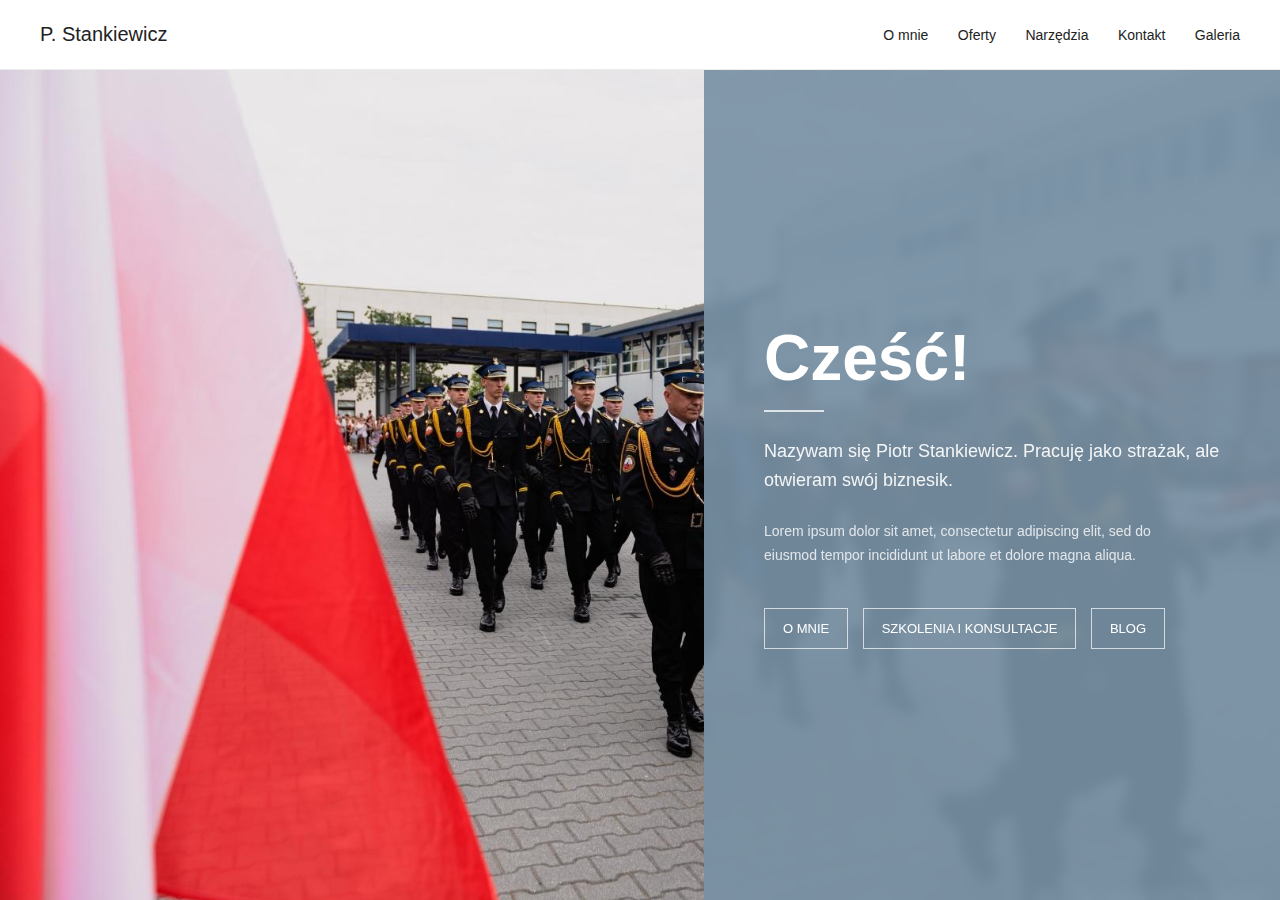
<file: index.html>
<!DOCTYPE html>
<html lang="pl">
<head>
    <meta charset="UTF-8">
    <title>Strona główna</title>
    <link rel="stylesheet" href="css/index.css">
</head>
<body>

<header class="topbar">
    <div class="topbar-inner">
        <div class="logo">P. Stankiewicz</div>
        <nav class="menu">
            <a href="O-mnie.html" class="smooth-link">O mnie</a>
            <a href="#">Oferty</a>
            <a href="#">Narzędzia</a>
            <a href="#">Kontakt</a>
            <a href="#">Galeria</a>
        </nav>
    </div>
</header>

<section class="hero">
    <div class="hero-box">
        <div class="hero-content">
            <h1>Cześć!</h1>
            <p class="intro">
                Nazywam się Piotr Stankiewicz. Pracuję jako strażak, ale otwieram swój biznesik.
            </p>
            <p class="desc">
                Lorem ipsum dolor sit amet, consectetur adipiscing elit, sed do eiusmod tempor incididunt ut labore et dolore magna aliqua.
            </p>
            <div class="buttons">
                <a href="O-mnie.html" class="btn smooth-link">O MNIE</a>
                <a href="#" class="btn">SZKOLENIA I KONSULTACJE</a>
                <a href="#" class="btn">BLOG</a>
            </div>
        </div>
    </div>
</section>

<script src="js/js1.js"></script>
</body>
</html>
</file>
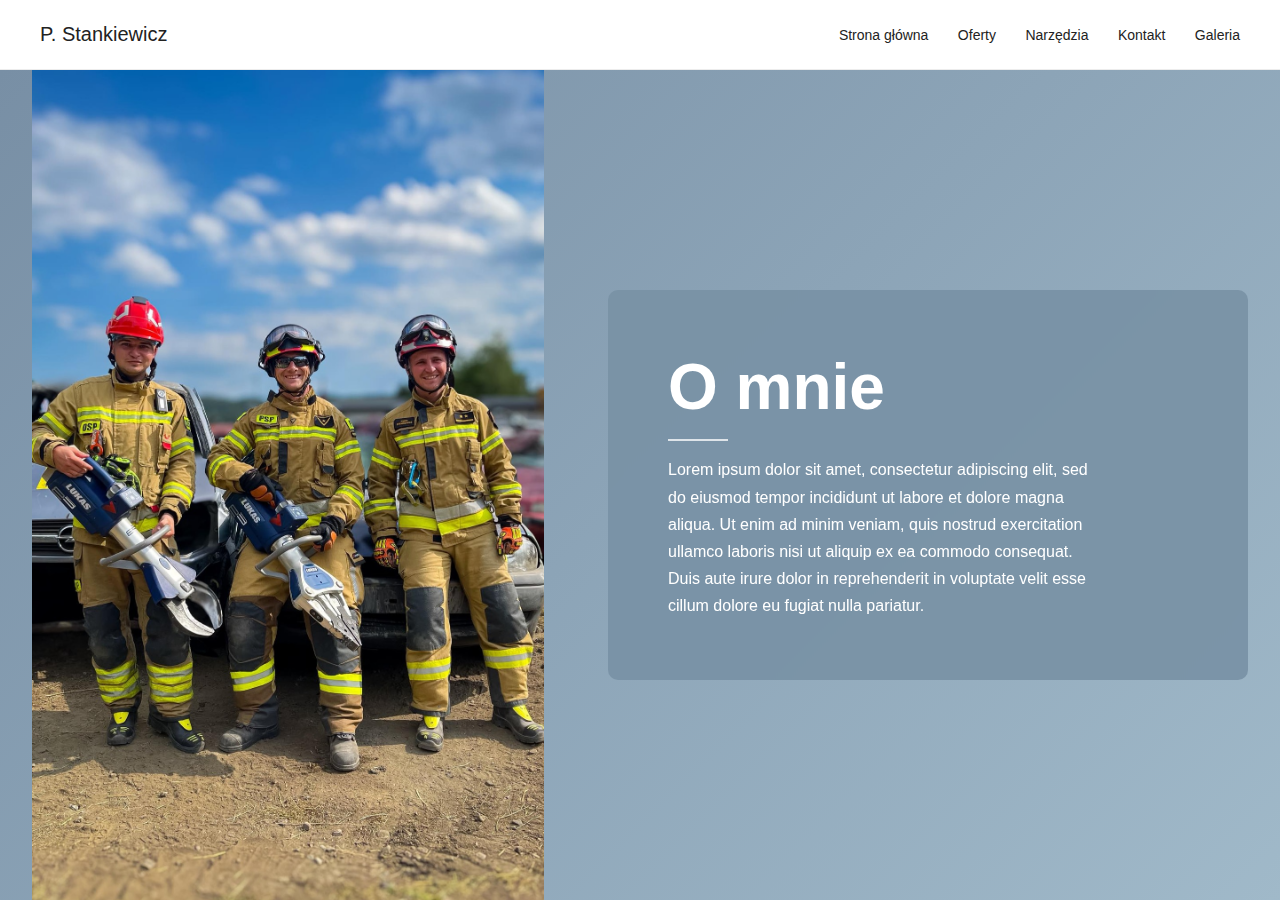
<file: O-mnie.html>
<!DOCTYPE html>
<html lang="pl">
<head>
    <meta charset="UTF-8">
    <title>O mnie</title>
    <link rel="stylesheet" href="css/O-mnie.css">
</head>
<body>

<header class="topbar">
    <div class="topbar-inner">
        <div class="logo">P. Stankiewicz</div>
        <nav class="menu">
            <a href="index.html" class="smooth-link">Strona główna</a>
            <a href="#">Oferty</a>
            <a href="#">Narzędzia</a>
            <a href="#">Kontakt</a>
            <a href="#">Galeria</a>
        </nav>
    </div>
</header>

<section class="about-hero">
    <div class="about-image"></div>
    <div class="about-box">
        <h1>O mnie</h1>
        <div class="line"></div>
        <p class="desc">
            Lorem ipsum dolor sit amet, consectetur adipiscing elit,
            sed do eiusmod tempor incididunt ut labore et dolore magna aliqua. 
            Ut enim ad minim veniam, quis nostrud exercitation ullamco laboris nisi ut 
            aliquip ex ea commodo consequat. Duis aute irure dolor in reprehenderit in voluptate 
            velit esse cillum dolore eu fugiat nulla pariatur.
        </p>
    </div>
</section>

<script src="js/js1.js"></script>
</body>
</html>
</file>
<file: css/index.css>
/* =========================
   STRONA GŁÓWNA
========================= */

* {
    margin: 0;
    padding: 0;
    box-sizing: border-box;
}

body {
    font-family: "Segoe UI", Arial, sans-serif;
    transition: opacity 0.5s ease;
}

body.fade-out {
    opacity: 0;
}

/* =========================
   TOPBAR
========================= */

.topbar {
    height: 70px;
    background: #ffffff;
    border-bottom: 1px solid #ececec;
}

.topbar-inner {
    max-width: 1200px;
    height: 100%;
    margin: auto;
    display: flex;
    align-items: center;
    justify-content: space-between;
}

.logo {
    font-size: 20px;
    color: #222;
}

.menu a {
    margin-left: 25px;
    text-decoration: none;
    color: #222;
    font-size: 14px;
}

.menu a:hover {
    text-decoration: underline;
}

/* =========================
   HERO
========================= */

.hero {
    height: calc(100vh - 70px);
    width: 100%;
    background-image: url("../img/fota1.jpg");
    background-size: cover;
    background-position: center;
    position: relative;
}

/* BOX PO PRAWEJ */
.hero-box {
    position: absolute;
    top: 0;
    right: 0;
    width: 45%;
    height: 100%;
    background: rgba(120, 145, 165, 0.92);
    display: flex;
    align-items: center;
    padding: 60px;
    backdrop-filter: blur(6px);
    -webkit-backdrop-filter: blur(6px);
}

/* TREŚĆ */
.hero-content h1 {
    font-size: 64px;
    color: #fff;
    margin-bottom: 15px;
    position: relative;
}

.hero-content h1::after {
    content: "";
    display: block;
    width: 60px;
    height: 2px;
    background: rgba(255, 255, 255, 0.75);
    margin-top: 15px;
}

.intro {
    font-size: 18px;
    line-height: 1.6;
    margin: 25px 0;
    color: #f3f5f7;
}

.desc {
    font-size: 14px;
    line-height: 1.7;
    max-width: 420px;
    color: #e2e6ea;
}

.buttons {
    margin-top: 40px;
}

.btn {
    display: inline-block;
    padding: 12px 18px;
    border: 1px solid rgba(255,255,255,0.7);
    color: #ffffff;
    text-decoration: none;
    font-size: 13px;
    margin-right: 10px;
    transition: 0.25s ease;
}

.btn:hover {
    background: #ffffff;
    color: #788fa5;
}

@media (max-width: 900px) {
    .hero {
        height: auto;
        min-height: 600px;
    }

    .hero-box {
        position: relative;
        width: 100%;
        padding: 50px;
    }

    .hero-content h1 {
        font-size: 42px;
    }
}
</file>
<file: css/O-mnie.css>
/* =========================
   O MNIE - STRONA
========================= */

* { margin:0; padding:0; box-sizing:border-box; }

body {
    font-family: "Segoe UI", Arial, sans-serif;
    color:#fff;
    transition: opacity 0.5s ease;
}

body.fade-out { opacity:0; }

/* TOPBAR */
.topbar { height:70px; background:#fff; border-bottom:1px solid #ececec; }
.topbar-inner { max-width:1200px; height:100%; margin:auto; display:flex; align-items:center; justify-content:space-between; }
.logo { font-size:20px; color:#222; }
.menu a { margin-left:25px; text-decoration:none; color:#222; font-size:14px; }
.menu a:hover { text-decoration:underline; }

/* O MNIE */
.about-hero {
    display:flex;
    justify-content:center;
    align-items:center;
    height:calc(100vh - 70px);
    background: linear-gradient(135deg, #788fa5, #a0b9c9);
}

.about-image {
    width:40%;
    height:100%;
    background-image:url("../img/fota2.jpg");
    background-size:cover;
    background-position:center;
}

.about-box {
    width:50%;
    margin-left:5%;
    background:rgba(120,145,165,0.92);
    display:flex;
    flex-direction:column;
    align-items:flex-start;
    padding:60px;
    border-radius:10px;
    backdrop-filter:blur(6px);
    -webkit-backdrop-filter:blur(6px);
    color:#fff;
    text-align:left;
}

.about-box h1 { font-size:64px; margin-bottom:15px; position:relative; }
.about-box h1::after { content:""; display:block; width:60px; height:2px; background:rgba(255,255,255,0.75); margin-top:15px; }
.about-box .desc { font-size:16px; line-height:1.7; max-width:420px; }

@media(max-width:900px){
    .about-hero { flex-direction:column; height:auto; }
    .about-image { width:100%; height:300px; }
    .about-box { width:100%; padding:40px; align-items:center; text-align:center; margin-left:0; }
    .about-box h1 { font-size:42px; }
    .about-box .desc { font-size:14px; }
}
</file>
